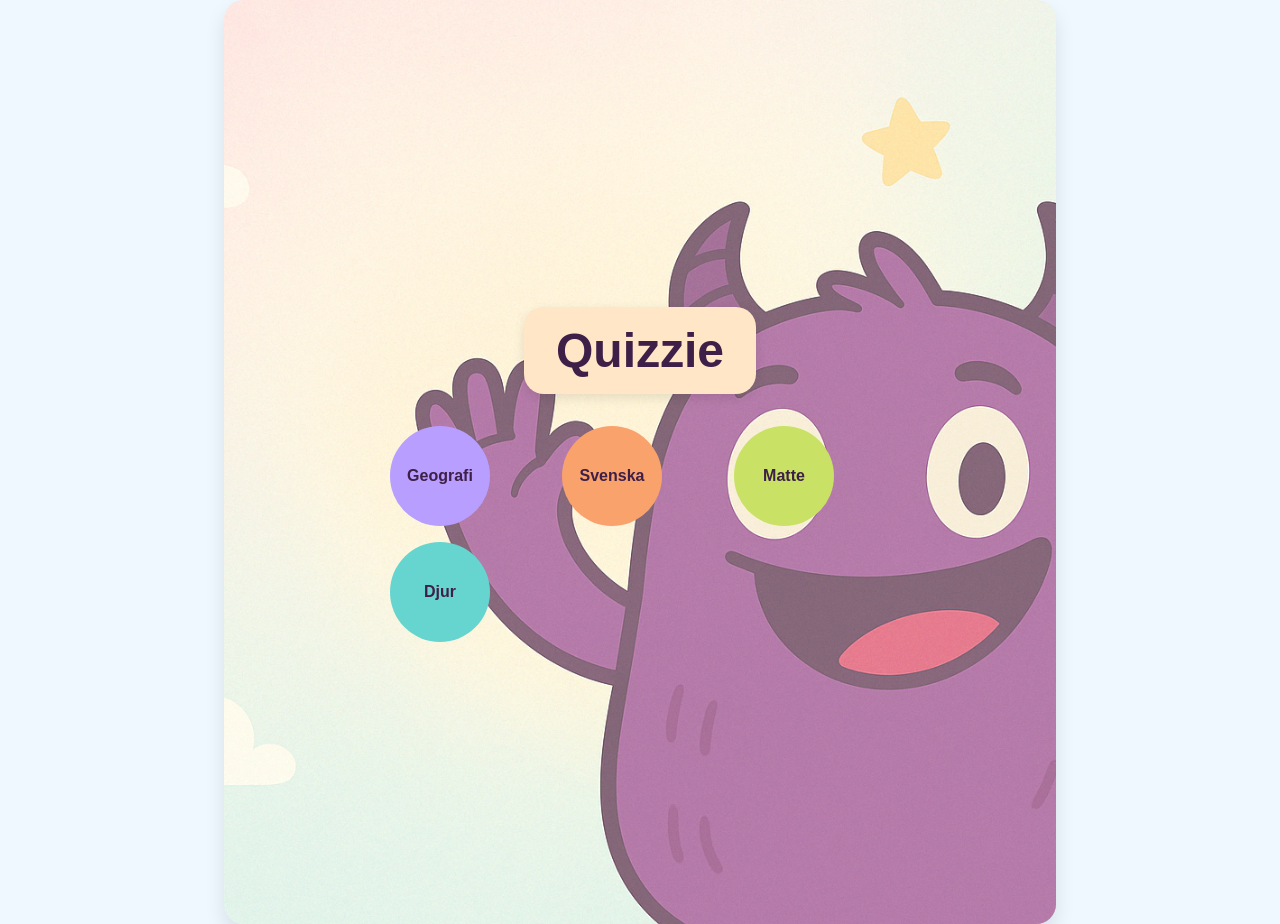
<file: index.html>
<!DOCTYPE html>
<html lang="sv">
<head>
  <meta charset="UTF-8">
  <meta name="viewport" content="width=device-width, initial-scale=1.0">
  <title>Quizzie</title>
  <link rel="stylesheet" href="style.css">
</head>
<body class="start-page">
  <div class="quiz-container">
    <div class="start-content">
      <h1 class="quizzie-title">Quizzie</h1>
      <div class="quiz-buttons">
        <a href="geografi.html" class="quiz-btn btn-lilac">Geografi</a>
        <button class="quiz-btn btn-orange">Svenska</button>
        <button class="quiz-btn btn-lemon">Matte</button>
        <button class="quiz-btn btn-turquoise">Djur</button>
      </div>
    </div>
  </div>
</body>
</html>
</file>
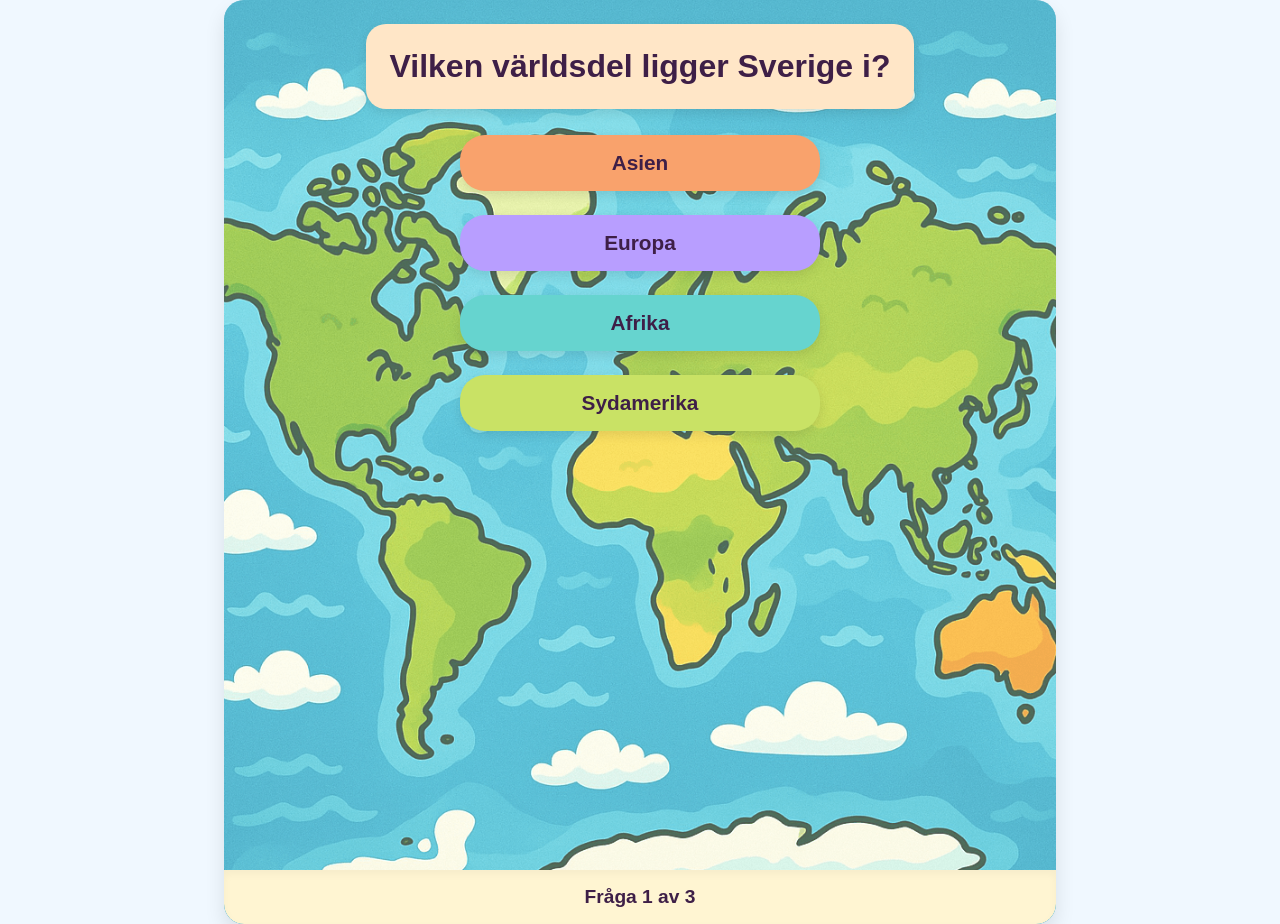
<file: geografi.html>
<!DOCTYPE html>
<html lang="sv">
<head>
  <meta charset="UTF-8">
  <meta name="viewport" content="width=device-width, initial-scale=1.0">
  <title>Geografi Quiz</title>
  <link rel="icon" href="favicon.png" type="image/png">
  <link rel="stylesheet" href="style.css">
</head>
<body>
  <div class="quiz-container">

    <div class="quiz-content">
      <div class="question-container">
        <div id="question"></div>
      </div>
  
      <div id="answers"></div>
  
      <button id="next-button">Nästa fråga</button>
      <button id="restart-button" style="display: none;">Spela igen</button>
    </div>
  
    <!-- 👣 Footern längst ner -->
    <div id="progress-indicator" class="progress-footer"></div>
  
  </div>  

  <script src="script.js"></script>

</body>
</html>
</file>
<file: style.css>
html, body {
  height: 100%;
  margin: 0;
  padding: 0;
  font-family: 'Comic Sans MS', sans-serif;
  background-color: #f0f8ff;
}

body {
  display: flex;
  justify-content: center;
  align-items: flex-start;
  min-height: 100vh;
  overflow-x: hidden;
}

.start-content {
  display: flex;
  flex-direction: column;
  align-items: center;
  justify-content: center;
  height: 100%;
  width: 100%;
  padding: 40px 16px;
  gap: 32px;
}

.quizzie-title {
  font-size: 3em;
  color: #3E1F47;
  font-weight: bold;
  margin: 0;
  font-family: 'Comic Sans MS', sans-serif;
  background-color: #FFE6C7;
  padding: 16px 32px;
  border-radius: 20px;
  box-shadow: 0 4px 12px rgba(0, 0, 0, 0.1);
}

.quiz-buttons {
  display: grid;
  grid-template-columns: repeat(auto-fit, minmax(120px, 1fr));
  gap: 16px;
  width: 100%;
  max-width: 500px;
}

.quiz-btn {
  border: none;
  border-radius: 50%;
  width: 100px;
  height: 100px;
  font-size: 1em;
  font-weight: bold;
  color: #3E1F47;
  font-family: 'Comic Sans MS', sans-serif;
  cursor: pointer;
  transition: transform 0.2s ease, filter 0.2s ease;
  display: flex;
  align-items: center;
  justify-content: center;
  text-decoration: none;
  text-align: center;
}

.quiz-btn:hover {
  transform: scale(1.1);
  filter: brightness(1.1);
}

.quiz-content {
  flex: 1;
  display: flex;
  flex-direction: column;
  align-items: center;
  width: 100%;
}

body.start-page .quiz-container {
  background-image: url('images/quizzie.png');
  background-size: cover;
  background-position: center;
  background-repeat: no-repeat;
}

.quiz-container {
  position: relative;
  text-align: center;
  background-image: url('images/karta.png');
  background-size: cover;
  background-position: center;
  background-repeat: no-repeat;
  padding: 24px 16px 0 16px; /* ↓ tar bort extra space under footern */
  border-radius: 20px;
  box-shadow: 0 10px 20px rgba(0, 0, 0, 0.1);
  width: 95%;
  max-width: 800px;
  min-height: 600px;
  height: 100%;

  display: flex;
  flex-direction: column;
  justify-content: space-between; /* ✅ Viktig för footerplacering */
  align-items: center;
  overflow: hidden; /* Om du vill undvika att något sticker ut */
}


.quiz-container::before {
  content: "";
  position: absolute;
  inset: 0;
  background-color: rgba(255, 255, 255, 0.30);
  z-index: 1;
  pointer-events: none;
}

.quiz-container > * {
  position: relative;
  z-index: 2;
  scroll-behavior: smooth;
}

.question-container {
  background-color: #FFE6C7;
  border-radius: 20px;
  padding: 24px;
  margin-bottom: 20px;
  text-align: center;
  font-size: 2em;
  font-weight: bold;
  color: #3E1F47;
  box-shadow: 0 4px 12px rgba(0, 0, 0, 0.1);
  width: auto;
  max-width: 95%;
}

#answers {
  display: flex;
  flex-direction: column;
  gap: 12px;
  width: 100%;
  max-width: 360px;
}

#answers button {
  border: none;
  padding: 16px 20px;
  font-size: 1.3em;
  font-weight: bold;
  margin: 6px auto;
  border-radius: 25px;
  cursor: pointer;
  transition: background-color 0.3s ease, transform 0.2s ease;
  color: #3E1F47;
  font-family: 'Comic Sans MS', sans-serif;
  display: block;
  width: 100%;
  max-width: none;
  box-shadow: 0 4px 12px rgba(0, 0, 0, 0.1);
}

.btn-orange    { background-color: #F9A26C; }
.btn-lilac     { background-color: #B89EFF; }
.btn-turquoise { background-color: #66D4CF; }
.btn-lemon     { background-color: #C9E265; }

#answers button:hover {
  filter: brightness(1.08);
  transform: scale(1.05);
}

#answers button.correct {
  background-color: #5aa637 !important;
  color: #3E1F47;
}

#answers button.wrong {
  background-color: #e05b5b !important;
  color: #3E1F47;
}

#answers button.dimmed {
  background-color: #f5f5f5 !important;
  color: #aaa !important;
  cursor: default;
}

#answers button:disabled:hover {
  filter: none;
  transform: none;
}

#next-button {
  background-color: #FFE6C7; /* Samma som question-container */
  border: none;              /* 🧼 Tar bort eventuell ram */
  outline: none;             /* 🧼 Tar bort ram vid fokus */
  padding: 14px 28px;
  font-size: 1.4em;
  border-radius: 20px;
  font-weight: bold;
  cursor: pointer;
  margin-top: 24px;
  transition: background-color 0.3s ease, transform 0.2s ease;
  font-family: 'Comic Sans MS', sans-serif;
  color: #3E1F47;
  box-shadow: 0 4px 12px rgba(0, 0, 0, 0.1);
}

#next-button:hover {
  background-color: #ffdab0; /* Lite mörkare beige vid hover */
  transform: scale(1.05);
}

.center-result {
  justify-content: center; /* Vertikal centrering */
  padding-top: 60px;
  padding-bottom: 60px;
  gap: 10px; /* Extra luft mellan elementen */
  text-align: center;
}

#restart-button {
  background-color: #B89EFF;
  border: none;
  padding: 14px 28px;
  font-size: 1.4em;
  font-weight: bold;
  border-radius: 20px;
  cursor: pointer;
  margin-top: 8px;
  transition: background-color 0.3s ease, transform 0.2s ease;
  font-family: 'Comic Sans MS', sans-serif;
}

#restart-button:hover {
  filter: brightness(1.08);
  transform: scale(1.1);
}

.progress-footer {
  background-color: #FFF5D2;
  color: #3E1F47;
  font-weight: bold;
  font-size: 1.2em;
  padding: 16px;
  border-radius: 0 0 20px 20px;
  width: 100%;
  text-align: center;
  font-family: 'Comic Sans MS', sans-serif;
  box-shadow: inset 0 4px 8px rgba(0, 0, 0, 0.04);
  margin-top: 0; /* Viktigt */
}
</file>
